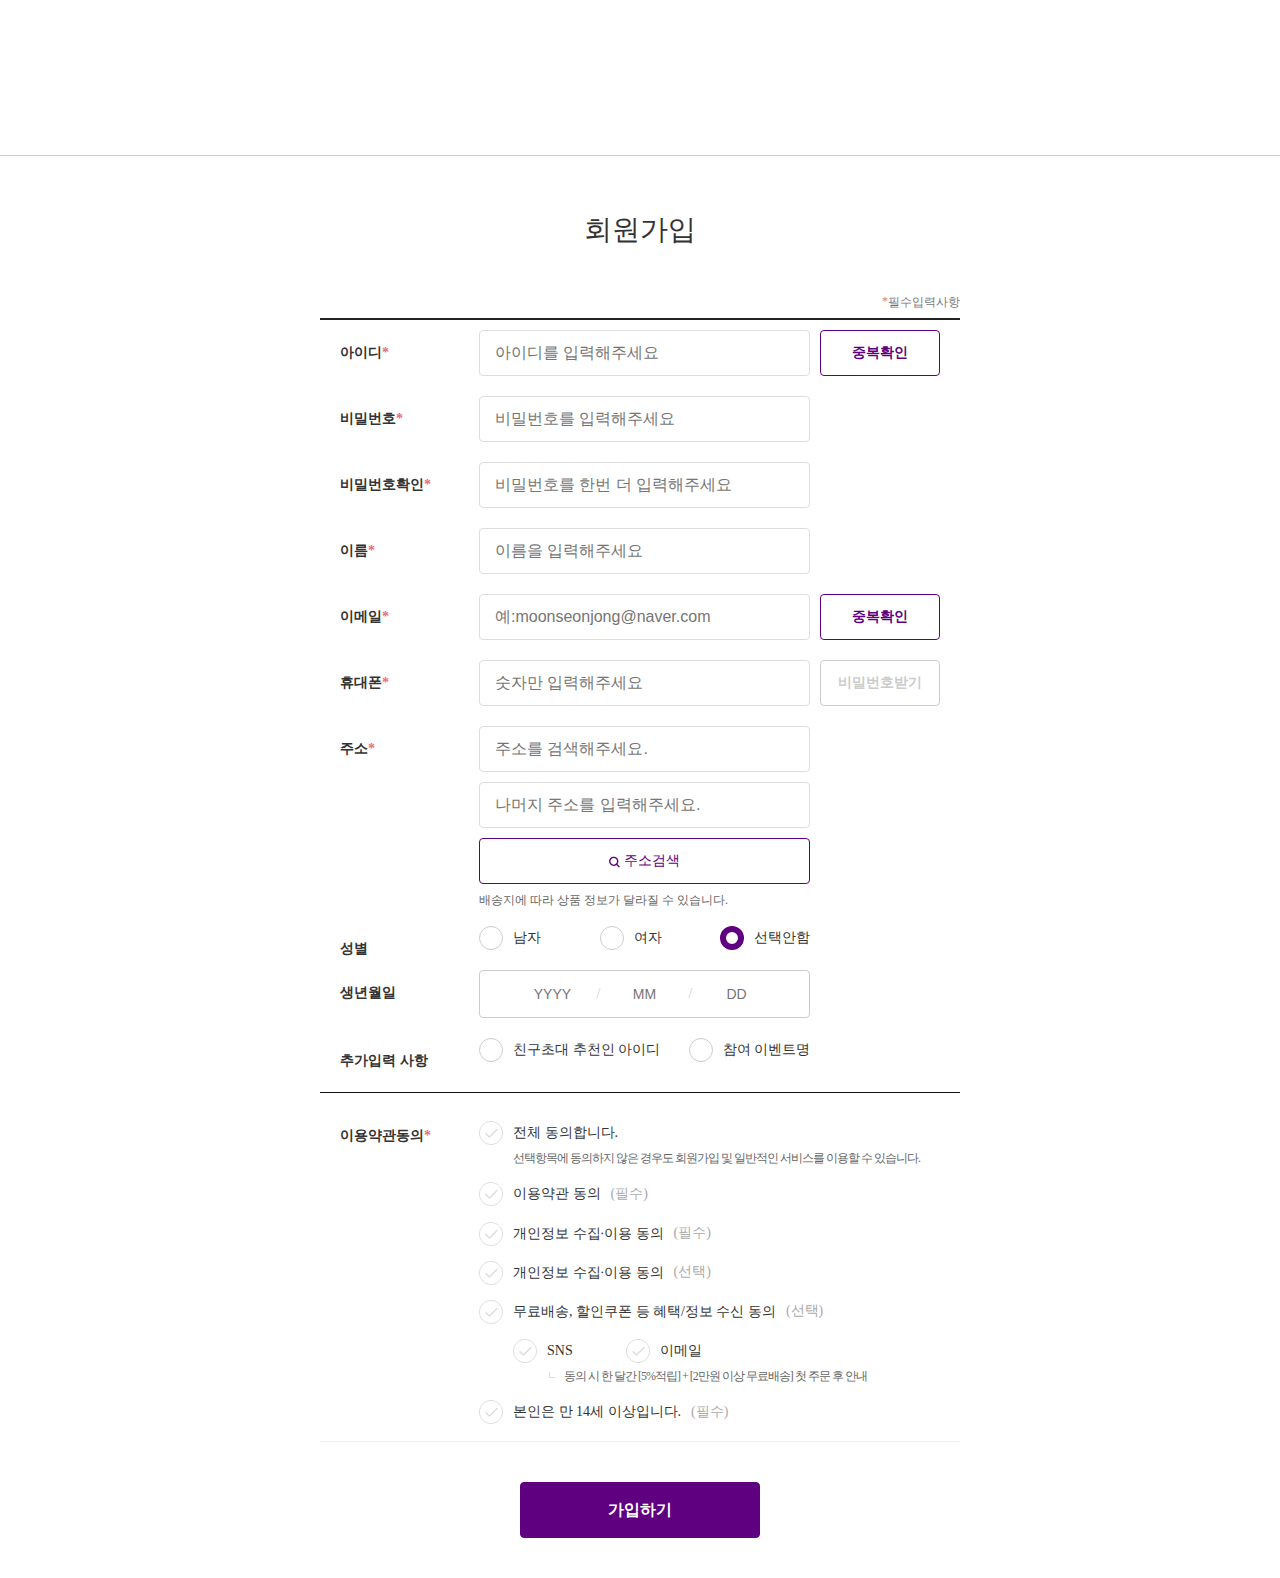
<file: 0401_03_풀스택_프론트엔드_백엔드_MYSQL_AXIOS_마켓컬리_회원가입_구현하기/index.html>
<!DOCTYPE html>
<html lang="en">
<head>
    <meta charset="UTF-8">
    <meta name="viewport" content="width=device-width, initial-scale=1.0">
    <title>마켓컬리 회원가입폼</title>
    <link rel="stylesheet" href="./css/style.css">
    <script src="./script/lib/vue.js"></script>
    <script src="./script/lib/postcode.v2.js"></script>
    <script src="./script/lib/axios.min.js"></script>

</head>
<body>

<!-- 템플릿트 -->
<div id="wrap">
    <header id="header"></header>
    <main id="main">
        <section id="section1">
            <div class="container">
                <div class="title">
                    <h2>회원가입</h2>
                    <p><span><i>*</i>필수입력사항</span></p>
                </div>
                <div class="content" id="signUp">
                    <form>
                        <div class="signup-box">
                            <ul>
                                <li>
                                    <div class="row-box">
                                        <div class="left">
                                            <label for="userId">아이디<i>*</i></label>
                                        </div>
                                        <div class="center">
                                            <input type="text" id="userId" name="userId" maxlength="16" v-model="아이디" placeholder="아이디를 입력해주세요">
                                        </div>
                                        <div class="right">
                                            <button>중복확인</button>
                                        </div>
                                    </div>
                                </li>
                                <li>
                                    <div class="row-box">
                                        <div class="left">
                                            <label for="userPw1">비밀번호<i>*</i></label>
                                        </div>
                                        <div class="center">
                                            <input type="password" id="userPw1" name="userPw1" maxlength="16" v-model="비밀번호"  placeholder="비밀번호를 입력해주세요" autocomplete="off">
                                        </div>
                                        <div class="right">
                                        </div>
                                    </div>
                                </li>
                                <li>
                                    <div class="row-box">
                                        <div class="left">
                                            <label for="userPw2">비밀번호확인<i>*</i></label>
                                        </div>
                                        <div class="center">
                                            <input type="password" id="userPw2" name="userPw2" maxlength="16"  v-model="비밀번호확인"  placeholder="비밀번호를 한번 더 입력해주세요" autocomplete="off">
                                        </div>
                                        <div class="right">
 
                                        </div>
                                    </div>
                                </li>
                                <li>
                                    <div class="row-box">
                                        <div class="left">
                                            <label for="userName">이름<i>*</i></label>
                                        </div>
                                        <div class="center">
                                            <input type="text" id="userName" name="userName"  v-model="이름" placeholder="이름을 입력해주세요">
                                        </div>
                                        <div class="right">

                                        </div>
                                    </div>
                                </li>
                                <li>
                                    <div class="row-box">
                                        <div class="left">
                                            <label for="userEmail">이메일<i>*</i></label>
                                        </div>
                                        <div class="center">
                                            <input type="text" id="userEmail" name="userEmail"  v-model="이메일"  placeholder="예:moonseonjong@naver.com">
                                        </div>
                                        <div class="right">
                                            <button>중복확인</button>
                                        </div>
                                    </div>
                                </li>
                                <li>
                                    <div class="row-box">
                                        <div class="left">
                                            <label for="userHp">휴대폰<i>*</i></label>
                                        </div>
                                        <div class="center">
                                            <input type="text" id="userHp" name="userHp"  v-model="휴대폰" placeholder="숫자만 입력해주세요">
                                        </div>
                                        <div class="right">
                                            <button class="off">비밀번호받기</button>
                                        </div>
                                    </div>
                                </li>
                                <li>
                                    <div class="row-box">
                                        <div class="left">
                                            <label>주소<i>*</i></label>
                                        </div>
                                        <div class="center">
                                            <input type="text" id="userAddress1" name="userAddress1"  v-model="주소1" placeholder="주소를 검색해주세요." >
                                            <input type="text" id="userAddress2" name="userAddress2"  v-model="주소2" placeholder="나머지 주소를 입력해주세요.">
                                            <input type="button" id="userAddrBtn" name="userAddrBtn" @click.prevent="addrSearchMethod()" value="    주소검색" target="view">
                                            <p class="addre-guide-text">배송지에 따라 상품 정보가 달라질 수 있습니다.</p>
                                        </div>
                                        <div class="right">
                                            
                                        </div>
                                    </div>
                                </li>
                                <li>
                                    <div class="row-box">
                                        <div class="left">
                                            <label>성별</label>
                                        </div>
                                        <div class="center">
                                            <div class="radio-box">
                                                <label><input v-model="성별" type="radio" id="male"   name="gender" value="남자"><span>남자</span></label>
                                                <label><input v-model="성별" type="radio" id="female" name="gender" value="여자"><span>여자</span></label>
                                                <label><input v-model="성별" type="radio" id="none"   name="gender" value="선택안함"><span>선택안함</span></label>
                                            </div>
                                        </div>
                                        <div class="right">
                                            
                                        </div>
                                    </div>
                                </li>
                                <li>
                                    <div class="row-box">
                                        <div class="left">
                                            <label for="year">생년월일</label>
                                        </div>
                                        <div class="center">
                                            <div class="birth-box">
                                                <input v-model="생년" maxlength="4" type="text" id="year"   name="birth" placeholder="YYYY">
                                                <i>/</i>
                                                <input v-model="생월" maxlength="2" type="text" id="month" name="birth" placeholder="MM">
                                                <i>/</i>
                                                <input v-model="생일" maxlength="2" type="text" id="date"   name="birth" placeholder="DD">
                                            </div>
                                        </div>
                                        <div class="right">
                                            
                                        </div>
                                    </div>
                                </li>
                                <li>
                                    <div class="row-box">
                                        <div class="left">
                                            <label>추가입력 사항</label>
                                        </div>
                                        <div class="center">
                                            <div class="radio-box">
                                                <label><input v-model="추가입력사항" type="radio" id="chooga1" name="chooga" value="친구초대 추천인 아이디"><span>친구초대 추천인 아이디</span></label>
                                                <label><input v-model="추가입력사항" type="radio" id="chooga2" name="chooga" value="참여 이벤트명"><span>참여 이벤트명</span></label>
                                            </div>
                                        </div>
                                        <div class="right">
                                            
                                        </div>
                                    </div>
                                </li>


                                <!-- 가로줄 -->
                                <li class="hr">
                                    <hr>
                                </li>
                                <!-- 이용약관동의 -->
                                <li>
                                    <div class="row-box service">
                                        <div class="left">
                                            <label>이용약관동의<i>*</i></label>
                                        </div>
                                        <div class="center">
                                            <div class="check-box">
                                                <label><input @input="inputCheckAll" type="checkbox" id="chkAll" name="chk" value="전체 동의합니다." :checked="이용약관동의.length===7?true:false" ><span>전체 동의합니다.</span></label>
                                            </div>
                                            <p>선택항목에 동의하지 않은 경우도 회원가입 및 일반적인 서비스를 이용할 수 있습니다.</p>
                                        </div>
                                        <div class="center">
                                            <div class="check-box">
                                                <label><input v-model="이용약관동의" type="checkbox" id="chk1" name="chk" value="이용약관 동의(필수)"><span>이용약관 동의</span></label><em>(필수)</em>
                                            </div>
                                        </div>
                                        <div class="center">
                                            <div class="check-box">
                                                <label><input v-model="이용약관동의" type="checkbox" id="chk2" name="chk" value="개인정보 수집∙이용 동의(필수)"><span>개인정보 수집∙이용 동의</span></label><em>(필수)</em>
                                            </div>
                                        </div>
                                        <div class="center">
                                            <div class="check-box">
                                                <label><input v-model="이용약관동의" type="checkbox" id="chk3" name="chk" value="개인정보 수집∙이용 동의(선택)"><span>개인정보 수집∙이용 동의</span></label><em>(선택)</em>
                                            </div>
                                        </div>
                                        <div class="center">
                                            <div class="check-box">
                                                <label><input v-model="이용약관동의" type="checkbox" id="chk4" name="chk" value="무료배송, 할인쿠폰 등 혜택/정보 수신 동의(선택)"><span>무료배송, 할인쿠폰 등 혜택/정보 수신 동의</span></label><em>(선택)</em>
                                            </div>
                                        </div>
                                        <div class="center">
                                            <div class="check-box sns-email-check">
                                                <label><input v-model="이용약관동의" type="checkbox" id="chk5" name="chk" value="SNS"><span>SNS</span></label>
                                                <label><input v-model="이용약관동의" type="checkbox" id="chk6" name="chk" value="이메일"><span>이메일</span></label>
                                            </div>
                                            <p>동의 시 한 달간 [5%적립] + [2만원 이상 무료배송] 첫 주문 후 안내</p>
                                        </div>
                                        
                                        <div class="center">
                                            <div class="check-box">
                                                <label><input v-model="이용약관동의" type="checkbox" id="chk7" name="chk" value="본인은 만 14세 이상입니다.(필수)"><span>본인은 만 14세 이상입니다.</span></label><em>(필수)</em>
                                            </div>
                                        </div>
                                        
                                    </div>
                                </li>


                            </ul>
                            <div class="submit-box">
                                <button @click.prevent="submitMethod" type="submit">가입하기</button>
                            </div>
                        </div>
                    </form>
                </div>
            </div>
        </section>
    </main>
    <footer id="footer"></footer>

    <div class="modal" v-show="isModalShow">
        <div class="wrap"> <!-- 모달창을 가운데 정렬을 위해 두는게 wrap -->
            <div class="container"> <!-- 모달창의 실제 너비  포지션 래러티브가 되고 타이틀 컨텐츠 인덱스1 주소검색박스 인덱스2--> 
                <div class="window-title">
                    <h1>
                        <img src="./images/favicon-192x192.jpg" alt="아이콘">
                        <strong>컬리 - 마켓컬리/뷰티컬리- chrome</strong>
                    </h1>
                    <button @click.prevent="onClickModalClose">×</button>
                </div>
                <div class="content">
                    <div class="title">
                        <h2><strong>샛별배송</strong><span> 지역입니다.</span></h2>
                        <h3>매일 새벽, 문 앞까지 신선함을 전해드려요.</h3>
                    </div>
                    <div class="contents">
                        <ul>
                            <li>
                                <input type="text" v-model="주소1" id="addr1" name="addr1" >
                                <input type="button"  id="reSearch" name="reSearch"  value="     재검색">
                            </li>
                            <li>
                                <input type="text" v-model="주소2" id="addr2" name="addr2"  placeholder="나머지 주소를 입력해주세요.">
                            </li>
                            <li>
                                <p>※ 저장된 배송지는 최대 7일 간 임시 저장 후 자동 삭제됩니다.</p>
                                <p>로그인 할 경우, 회원님의 배송지 목록에 추가됩니다.</p>
                            </li>
                            <li>
                                <button @click.prevent="onClickSave">저장</button>
                            </li>
                        </ul>
                    </div>


                </div>
                <!-- layer 라는 카카오주소검색 박스 -->
                <div id="layer">
                </div>
            </div>
        </div>
    </div>
</div> 

<!-- 스크립트 -->
<script>
    new Vue({
        data: { // 메서드 방식은 리턴이 필요

            isModalShow:false,
            아이디:'',
            비밀번호:'',
            비밀번호확인:'',
            이름:'',
            이메일:'',
            휴대폰:'',
            주소1:'',
            주소2:'',
            성별:'선택안함',
            생년:'',
            생월:'',
            생일:'',
            추가입력사항:'',
            이용약관전체: [
                    "이용약관 동의(필수)",
                    "개인정보 수집∙이용 동의(필수)",
                    "개인정보 수집∙이용 동의(선택)",
                    "무료배송, 할인쿠폰 등 혜택/정보 수신 동의(선택)",
                    "이메일",
                    "SNS",
                    "본인은 만 14세 이상입니다.(필수)"
                ], //이용약관의 전체목록 = 이용약관전체
            이용약관동의: [],
        },
        methods: { // 메서드 방식은 리턴이 필요
            //마켓컬리 회원가입 폼전송 버튼 클릭 메서드
            submitMethod(){ //axios는 폼 데이터 형식을 만들어줘야한다.
                const data= new FormData(); // 파스칼케이스 사용할 것.
                data.append('userId',this.아이디)//요기는 전송할 때 백엔드에 전송 될 아이디 , 저장된 데이터를 전송
                data.append('userPw',this.비밀번호)//요기는 전송할 때 백엔드에 전송 될 아이디 , 저장된 데이터를 전송
                data.append('userName',this.이름)//요기는 전송할 때 백엔드에 전송 될 아이디 , 저장된 데이터를 전송
                data.append('userAddr1',this.주소1)//요기는 전송할 때 백엔드에 전송 될 아이디 , 저장된 데이터를 전송
                data.append('userAddr1',this.주소2)//요기는 전송할 때 백엔드에 전송 될 아이디 , 저장된 데이터를 전송
                data.append('userEmail',this.이메일)//요기는 전송할 때 백엔드에 전송 될 아이디 , 저장된 데이터를 전송
                data.append('userHp',this.휴대폰)//요기는 전송할 때 백엔드에 전송 될 아이디 , 저장된 데이터를 전송
                data.append('userGender',this.성별)//요기는 전송할 때 백엔드에 전송 될 아이디 , 저장된 데이터를 전송
                data.append('userBirth',`${this.생년}-${this.생월}-${this.생일}`)//요기는 전송할 때 백엔드에 전송 될 아이디 , 저장된 데이터를 전송
                data.append('userChooga',this.추가입력사항)//요기는 전송할 때 백엔드에 전송 될 아이디 , 저장된 데이터를 전송
                data.append('userService',this.이용약관동의)//요기는 전송할 때 백엔드에 전송 될 아이디 , 저장된 데이터를 전송
                //axios API
                axios({
                    url: 'http://hyedal95.dothome.co.kr/vue_form_php/kurly_signup.php', // 웹서버 => mysql DB
                    method:'POST', // 폼데이터 보낼 때는 POST 방식
                    data: data 
                })
                .then((res)=>{
                    console.log("axios 전송 성공");
                    console.log(res.data);

                })
                .catch((err)=>{
                    console.log("axios 전송 실패");
                    console.log(err);
                })
            },

            //주소검색 열기 =모달열기
            addrSearchMethod: function(){
                this.isModalShow=true;
                //모달창 뜨면서
                //카카오 주소검색 api 떠야함.
                // 우편번호 찾기 화면을 넣을 element
                var element_layer = document.getElementById('layer');

                function closeDaumPostcode() {
                    // iframe을 넣은 element를 안보이게 한다.
                    element_layer.style.display = 'none';
                }

                
                    new daum.Postcode({
                        oncomplete: (data) => {
                            var addr = ''; // 주소 변수
                            var extraAddr = ''; // 참고항목 변수

                            if (data.userSelectedType === 'R') { // 사용자가 도로명 주소를 선택했을 경우
                                addr = data.roadAddress;
                            } else { // 사용자가 지번 주소를 선택했을 경우(J)
                                addr = data.jibunAddress;
                            }

                            if(data.userSelectedType === 'R'){
                                if(data.bname !== '' && /[동|로|가]$/g.test(data.bname)){
                                    extraAddr += data.bname;
                                }
                                if(data.buildingName !== '' && data.apartment === 'Y'){
                                    extraAddr += (extraAddr !== '' ? ', ' + data.buildingName : data.buildingName);
                                }
                                if(extraAddr !== ''){
                                    extraAddr = ' (' + extraAddr + ')';
                                }
                            }
                            
                            //검색이 완료되면 자동 저장된다.
                            this.주소1 =  `${data.zonecode} ) ${addr}  ${extraAddr}` //주소1에 세부주소까지 같이 들어감.
                            document.getElementById("addr2").focus();
                            element_layer.style.display = 'none';
                        },
                        width : '100%',
                        height : '100%',
                        maxSuggestItems : 5
                    }).embed(element_layer); //element_layer에 포함시켜라!

                    // iframe을 넣은 element를 보이게 한다.
                    element_layer.style.display = 'block';


                //스타일 지정하기


            },
            // 모달닫기
            onClickModalClose(){
                this.isModalShow=false;
            },
            onClickSave(){
                this.isModalShow=false; // 이때 메모리에 최종 저장하면 된다.
                // 주소1, 주소2 브라우저 저장소에 저장하기
                console.log(this.주소1);
                console.log(this.주소2);

                const addr ={
                    주소1 :this.주소1,
                    주소2 :this.주소2
                }
                // 로컬스토레이지에 저장=> 값은 문자열로 변환저장 JSON.stringify(객체) => 객체가 변환되서 저장이 된다.  (지우지 않는한 계속 저장)
                // 영구 저장
                // localStorage.setItem('키',값)
                // localStorage.setItem('배송지',addr) // 이렇게 저장하면 addr이 오브젝트로 뜬다. 그렇기에 json 으로 바꿔줘야함.
                localStorage.setItem('배송지',JSON.stringify(addr)) 
                // 섹션스토레이지는 브라우저 닫으면 삭제된다.
                sessionStorage.setItem('배송지',JSON.stringify(addr)) 
            },
            inputCheckAll(e){ //전체동의 체크이벤트 구현
                if(e.target.checked===true){
                    this.이용약관동의 = this.이용약관전체
                }else{
                    this.이용약관동의 = []; //배열은 각괄호로 비워주면된다.
                }
            }

        
        },
        created(){
            //세션 스토레이지 배송지 데이터 가져오기 문자열 => JSON.parse()객체형식으로 변환
            // console.log(sessionStorage.getItem('배송지'));
            
                const 배송지 = JSON.parse(sessionStorage.getItem('배송지'))  // .parse 는 원래 데이터로 변환해주는 것.
                this.주소1 = 배송지.주소1;
                this.주소2 = 배송지.주소2;
                // json데이터는 분류할 수 있음.
                
                console.log(배송지.주소1);
                console.log(배송지.주소2);
            
            
            

            
        }
    }).$mount('#wrap');
    
</script>


</body>
</html>
</file>
<file: 0401_03_풀스택_프론트엔드_백엔드_MYSQL_AXIOS_마켓컬리_회원가입_구현하기/css/style.css>
@charset "UTF-8";
@import url('./reset.css');
#wrap {width:100%;}
#wrap #header {position: relative; z-index: 3; width:100%;height: 156px;border-bottom: 1px solid #ccc;}
#wrap #main {position: relative; z-index: 2; width:100%;}
#wrap #main #section1 {width:100%;}
#wrap #main #section1 .container {width:100%;max-width: 640px;margin:0 auto;}
#wrap #main #section1 .container .title {width:100%;text-align: center;padding-top:60px;border-bottom: 2px solid #222;}
#wrap #main #section1 .container .title h2 {font-size: 28px;font-weight: 500;padding-bottom: 50px;}
#wrap #main #section1 .container .title p {text-align: right;width: 100%;padding-bottom: 10px;}
#wrap #main #section1 .container .title p span {font-size: 12px;color:#777;}
#wrap #main #section1 .container .title p span i {color:#ee6a7b;vertical-align: top;}

#wrap #main #section1 .container .content {width: 100%;}
#wrap #main #section1 .container .content form {width: 100%;}
#wrap #main #section1 .container .content form .signup-box {width: 100%;user-select: none;}
#wrap #main #section1 .container .content form .signup-box > ul {width: 100%;border-bottom: 1px solid #eee;}
#wrap #main #section1 .container .content form .signup-box > ul > li {width: 100%;padding: 10px 20px;}
#wrap #main #section1 .container .content form .signup-box > ul > li .row-box {width:100%;padding: 0 130px 0 139px;position: relative;}

/* 왼쪽 박스 */
#wrap #main #section1 .container .content form .signup-box > ul > li .row-box .left {width:139px;position: absolute;top:0;left:0;height: 46px;display: flex;align-items: center;}
#wrap #main #section1 .container .content form .signup-box > ul > li .row-box .left label {font-size: 14px;font-weight: 600;}
#wrap #main #section1 .container .content form .signup-box > ul > li .row-box .left label i {color: #ee6a7b;vertical-align: top;}

#wrap #main #section1 .container .content form .signup-box > ul > li .row-box .center {width:100%;}

/* 가운데 박스 */
/* 텍스트 입력상자, 패스워드 입력상자, 주소검색버튼 */
#wrap #main #section1 .container .content form .signup-box > ul > li .row-box .center input[type='text'], /* 아이디, 이름, 이메일, 휴대폰 */
#wrap #main #section1 .container .content form .signup-box > ul > li .row-box .center input[type='password'], /* 비밀번호, 비밀번호확인 */
#wrap #main #section1 .container .content form .signup-box > ul > li .row-box .center input[type='button']{  /* 주소검색버튼 */
    width: 100%;
    height: 46px;
    border: 1px solid #ddd;
    border-radius: 4px;
    outline: 1px solid transparent;
    outline-offset: -1px;
    padding: 0 15px;
    transition: all 0.6s;
    font-size: 16px;
    color:#333;
    background: #fff;
}

/* 주소검색버튼 */
#wrap #main #section1 .container .content form .signup-box > ul > li .row-box .center input[type='button']{
    color:#5f0080;
    border-color: #5f0080;
    cursor: pointer;
    font-size: 14px;
    background: url(../images/ico_search.svg) no-repeat calc(50% - 30px) calc(50% + 1px);
}

/* 입력상자 포커스 */
#wrap #main #section1 .container .content form .signup-box > ul > li .row-box .center input[type='text']:focus {
    outline-color: #111;
}

/* 주소검색 안내문구 p */
#wrap #main #section1 .container .content form .signup-box > ul > li .row-box .center p.addre-guide-text {
    font-size: 12px;
    color:#666;
    padding-top: 10px;
}

#wrap #main #section1 .container .content form .signup-box > ul > li .row-box .center #userAddress2{
    margin: 10px 0;
}

/* 성별 라디오버튼 */
#wrap #main #section1 .container .content form .signup-box > ul > li .row-box .center .radio-box {
    width:100%;
    display: flex;
    justify-content: space-between;
    align-items: center;
}
#wrap #main #section1 .container .content form .signup-box > ul > li .row-box .center .radio-box label {color:#333;}
#wrap #main #section1 .container .content form .signup-box > ul > li .row-box .center .radio-box label input[type='radio']{
    /* 라디오버튼 모양 사용안함 appearance: none; */
    appearance: none;

    width:24px;
    height:24px;

    border:1px solid #ccc;
    border-radius: 50%;
}
/* 라디오버튼 선택하면(체크드) */
#wrap #main #section1 .container .content form .signup-box > ul > li .row-box .center .radio-box label input[type='radio']:checked {
    border-width: 6px;
    border-color: #5f0080;
}
#wrap #main #section1 .container .content form .signup-box > ul > li .row-box .center .radio-box label span {font-size: 14px;margin-left: 10px;}

/* 생년월일 박스 */
#wrap #main #section1 .container .content form .signup-box > ul > li .row-box .center .birth-box {
    width:100%;
    border:1px solid #ccc; 
    display: flex;
    justify-content: center;
    align-items: center;
    border-radius: 4px;
}
#wrap #main #section1 .container .content form .signup-box > ul > li .row-box .center .birth-box input[type='text']{
    border:0;
    outline:0;
    text-align: center;
    font-size: 14px;
    width:25%;
    padding: 0;
}
#wrap #main #section1 .container .content form .signup-box > ul > li .row-box .center .birth-box i {    
    width:3%;
    text-align: center;
    color:#ccc;
}


/* 가로줄 이용약관동의 윗줄 */
#wrap #main #section1 .container .content form .signup-box > ul > li.hr {
    padding: 20px 0 10px 0;    
}
#wrap #main #section1 .container .content form .signup-box > ul > li.hr hr {
    width: 100%;
    border: 0;
    border-bottom: 1px solid #111;
}


/* 이용약관동의 */
#wrap #main #section1 .container .content form .signup-box > ul > li .row-box.service {
    padding-right: 0;
}
#wrap #main #section1 .container .content form .signup-box > ul > li .row-box.service .center .check-box {
    line-height: 38px;
}
#wrap #main #section1 .container .content form .signup-box > ul > li .row-box.service .center .check-box span {
    margin-left: 10px;
}

/* 체크박스 둥근 아이콘 디자인 */
#wrap #main #section1 .container .content form .signup-box > ul > li .row-box.service .center .check-box label input[type='checkbox'] {
    width:24px;
    height:24px;
    appearance: none;
    background: url(../images/icon_check_off.svg) no-repeat 50% 50%;
    border: 0;
}
/* 체크박스: 체크드(선택되면) */
#wrap #main #section1 .container .content form .signup-box > ul > li .row-box.service .center .check-box label input[type='checkbox']:checked {
    background-image: url(../images/icon_check_on.svg);
}

/* 체크박스 아래 p 태그 */
#wrap #main #section1 .container .content form .signup-box > ul > li .row-box.service .center p {
    font-size: 12px;
    color: #666;
    padding-left: 34px;
    letter-spacing: -1px;
    padding-bottom: 10px;
}
/* 필수, 선택  */
#wrap #main #section1 .container .content form .signup-box > ul > li .row-box.service .center .check-box em {
    color: #aaa;
    margin-left: 10px;
}

/* SNS 이메일 체크박스 */
#wrap #main #section1 .container .content form .signup-box > ul > li .row-box.service .center .check-box.sns-email-check {
    padding-left: 34px;
}
#wrap #main #section1 .container .content form .signup-box > ul > li .row-box.service .center .check-box.sns-email-check label:nth-child(2) {
    margin-left: 50px;
}
/* SNS 이메일 체크박스 => 형제요소 p  + 다음   ~ 모든 형제 */
/* #wrap #main #section1 .container .content form .signup-box > ul > li .row-box.service .center .check-box.sns-email-check + p { */
#wrap #main #section1 .container .content form .signup-box > ul > li .row-box.service .center .check-box.sns-email-check ~ p {
    font-size: 12px;
    color:#666;
    padding-left: 85px;
    background: url(../images/ico_sub_dot.svg) no-repeat 70px calc(50% - 4px);
}

/* 오른쪽 박스 */
#wrap #main #section1 .container .content form .signup-box > ul > li .row-box .right {width:120px;position: absolute;top:0;right:0;}
#wrap #main #section1 .container .content form .signup-box > ul > li .row-box .right button {
    width:120px;
    height: 46px;
    border:1px solid #5f0080;
    font-size: 14px;
    font-weight: 600;
    color: #5f0080;
    background: #fff;
    border-radius: 4px;
    cursor: pointer;
}
#wrap #main #section1 .container .content form .signup-box > ul > li .row-box .right button.off {
    border-color:#ccc;
    color: #ccc;
    cursor: default;
}

/* 전송버튼 */
#wrap #main #section1 .container .content form .submit-box {
    width:100%;
    text-align: center;
    padding: 40px 0;
}
#wrap #main #section1 .container .content form .submit-box button {
    width: 240px;
    height: 56px;
    background: #5f0080;
    color: #fff;
    font-size: 16px;
    font-weight: 600;
    border: 1px solid #5f0080;
    border-radius: 4px;
    cursor: pointer;
}
/* 푸터 */
#wrap #footer {position: relative; z-index: 1;}
/* 모달 */
#wrap .modal{
    z-index: 4;
    position: fixed;
    top: 0;
    left: 0;
    width: 100%;
    height: 100%;
    background: rgba(0,0,0,0.07);
    overflow: hidden;
}

#wrap .modal .wrap{
    width: 100%; 
    height: 100%; 
    display: flex; 
    justify-content: center; 
    align-items: center;
}
#wrap .modal .wrap .container{
    position: relative; /* 기준이되어준다. */
    z-index: 1;
    width: 530px;
    height: 620px;
    background-color: #fff;
    /* padding: 39px 29px; */
    border: 1px solid #222;
}
#wrap .modal .wrap .container .window-title{
    background: rgb(213,228,246);
    width: 100%; 
    height: 30px;

    display: flex; 
    justify-content: space-between;
    align-items: center;
}
#wrap .modal .wrap .container .window-title h1{
    padding-left: 5px;
    line-height: 50px;
}
#wrap .modal .wrap .container .window-title h1 img{
    width: 17px;
    height: 17px;
    transform: translateY(-2px);

}
#wrap .modal .wrap .container .window-title h1 strong{
    width: 400px;
    height: 100%;
    color: #000;
    font-size: 12px;
    font-weight: normal;
    
}
#wrap .modal .wrap .container .window-title button{
    font-size: 20px;
    color: #000;
    width: 30px;
    height: 30px;
    font-weight: 100; 
    background-color: transparent; 
    border: 0;
    cursor: pointer;
}
#wrap .modal .wrap .container .window-title button:hover{
    background: #c00;
    color: #fff;
}

/* 내용박스 */

#wrap .modal .wrap .container .content .title{
    padding-bottom: 40px;
    text-align: center;
    padding: 39px 29px;
    
}
#wrap .modal .wrap .container .content .title h2{
    font-size: 24px;
    font-weight: 600;
}
#wrap .modal .wrap .container .content .title h2 strong{
    font-size: 30px;
    color: rgb(95,0,128);
}
#wrap .modal .wrap .container .content .title h2 span{
    color: #444;
}
#wrap .modal .wrap .container .content .title h3{
    font-size: 16px; font-weight: 500;
    padding-top: 10px;
}


#wrap .modal .wrap .container .content .contents{
    width: 100%;
    padding: 39px 29px;
}
#wrap .modal .wrap .container .content .contents ul{
    width: 100%;
    height: 100%;
    
}
#wrap .modal .wrap .container .content .contents ul li{width: 100%; margin: 10px 0;}
#wrap .modal .wrap .container .content .contents ul li:first-child{padding-right: 130px; position: relative;}
#wrap .modal .wrap .container .content .contents ul li input{
    border-radius: 3px; 
    padding: 0 10px;
    

}
#wrap .modal .wrap .container .content .contents ul li input:focus{
    outline-offset: -1px; outline: 1px solid #555;
}
#wrap .modal .wrap .container .content .contents ul li input[type="text"]{
    width: 100%; 
    height: 44px; 
    border: 1px solid #ccc;
}
#wrap .modal .wrap .container .content .contents ul li input[type="button"]{
    position: absolute;
    top: 0;
    right: 0;
    background: #fff url(../images/icon_zoom.svg) no-repeat calc(50% - 25px) 50%;
    background-size: 25px auto;
    width: 120px; 
    height: 44px; 
    border: 1px solid rgb(95,0,128);
    cursor: pointer;
    font-size: 14px;
    color: rgb(95,0,128);
    
}

#wrap .modal .wrap .container .content .contents ul li p{
    font-size: 12px;
    line-height: 130%;
    color: #999;
}
#wrap .modal .wrap .container .content .contents ul li button{
    background: rgb(95,0,128);
    width: 100%; 
    height: 44px; 
    border: 1px solid rgb(95,0,128);
    cursor: pointer;
    color: #fff;
    font-weight: 600;
    margin-top: 20px;
}
#wrap .modal .wrap .container #layer{
    position:absolute; /* //콘텐츠 안에 갇혀야함. */
    top: 30px;
    left: 0;
    overflow:hidden;
    z-index:2;
    -webkit-overflow-scrolling:touch;
    width: 100%;
    height: calc(100% - 30px);
}
</file>
